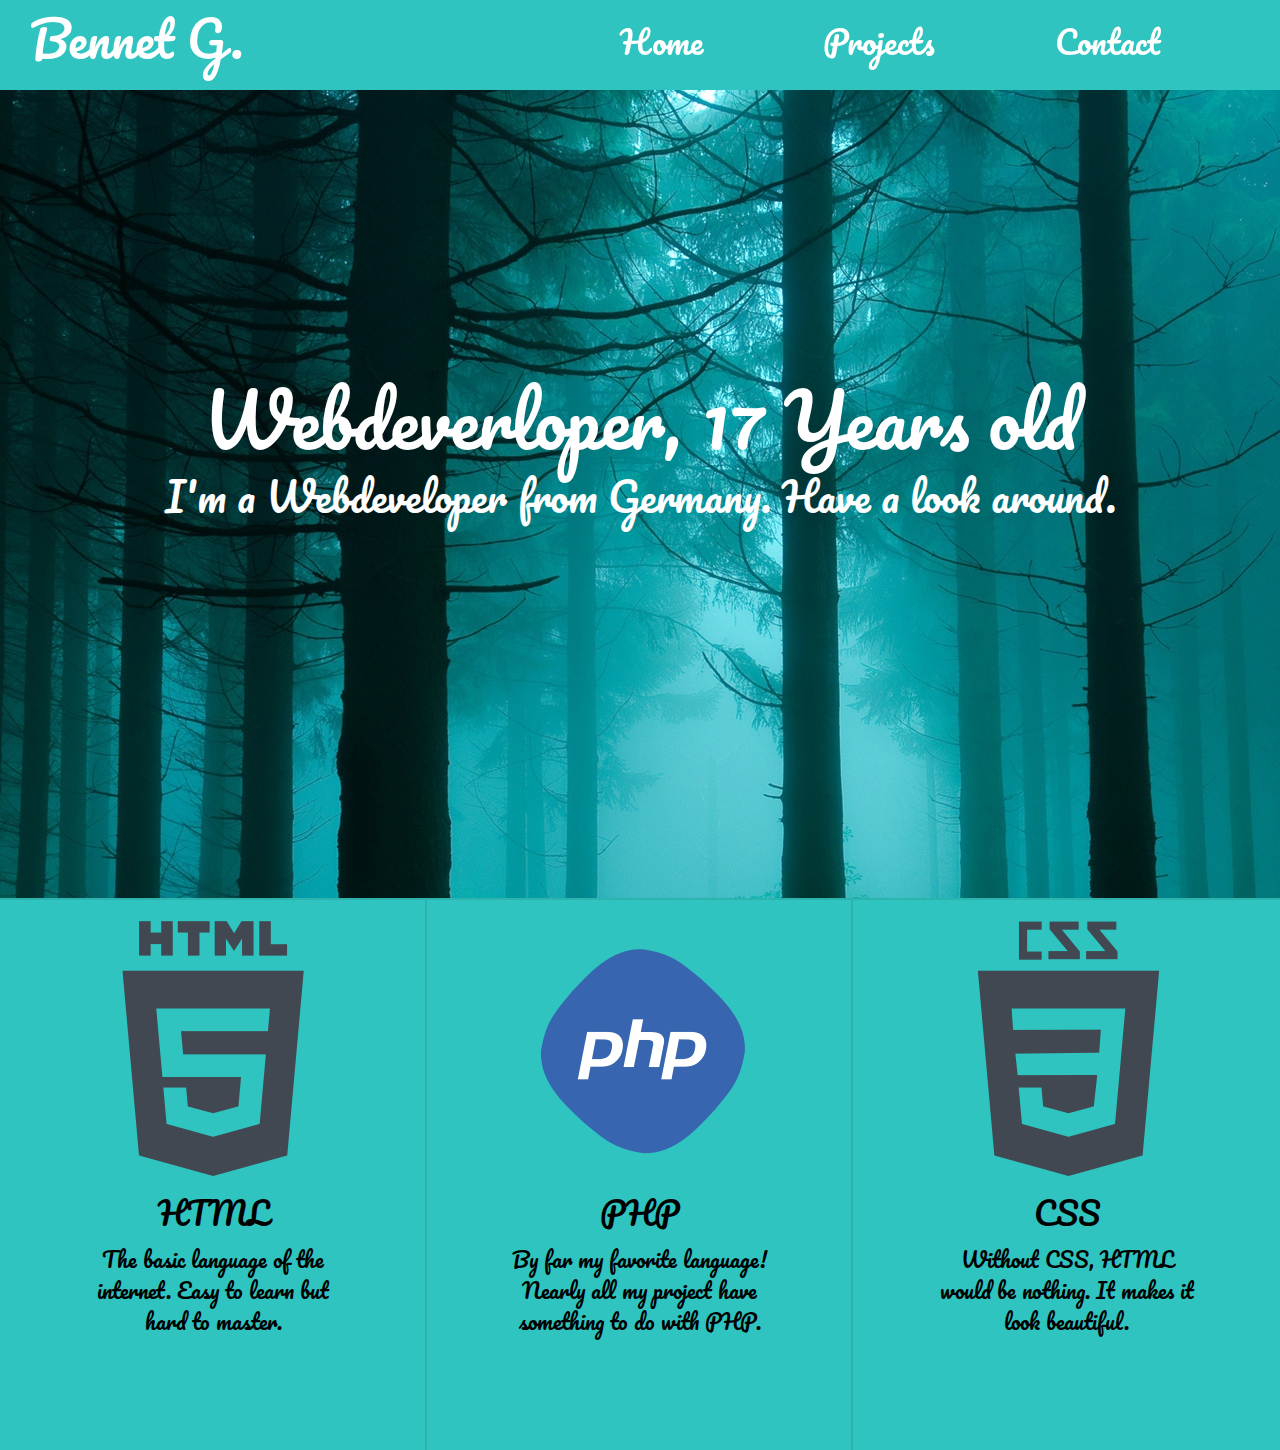
<file: index.html>
<html>

<head>
    <link href="css/style.css" rel="stylesheet">
    <link href="css/reset.css" rel="stylesheet">
    <script src="js/jquery.js"></script>
</head>

<body>
    <div class="container">
        <div class="navbar">
            <ul>
                <li class="left"> Bennet G. </li>
                <li class="right"><a href="contact.html">Contact </a></li>
                <li class="right"><a href="projects/index.html">Projects </a></li>
                <li class="right"><a href="#home"> Home </a></li>
            </ul>
        </div>
        <div class="jumbotron">
            <div class="j-content">
                <h2> Webdeverloper, 17 Years old</h2>
                <p> I'm a Webdeveloper from Germany. Have a look around.</p>
            </div>
        </div>
        <div class="languages">
            <!-- HTML, CSS, PHP, JavaScript, Nodejs, SQL-->
            <div class="language"> <img src="wp-content/html.png">
                    <br>
                    <h3>HTML</h3>
                    <br>
                    <p>The basic language of the internet. Easy to learn but hard to master.</p>
            </div>
            <div class="language"> <img src="wp-content/php.png">
                <br>
                <h3>PHP</h3>
                <br>
                <p>By far my favorite language! Nearly all my project have something to do with PHP.</p>
            </div>
            <div class="language"> <img src="wp-content/css.png">
                <br>
                <h3>CSS</h3>
                <br>
                <p>Without CSS, HTML would be nothing. It makes it look beautiful.</p>
            </div>

        </div>
    </div>
</body>

</html>
</file>
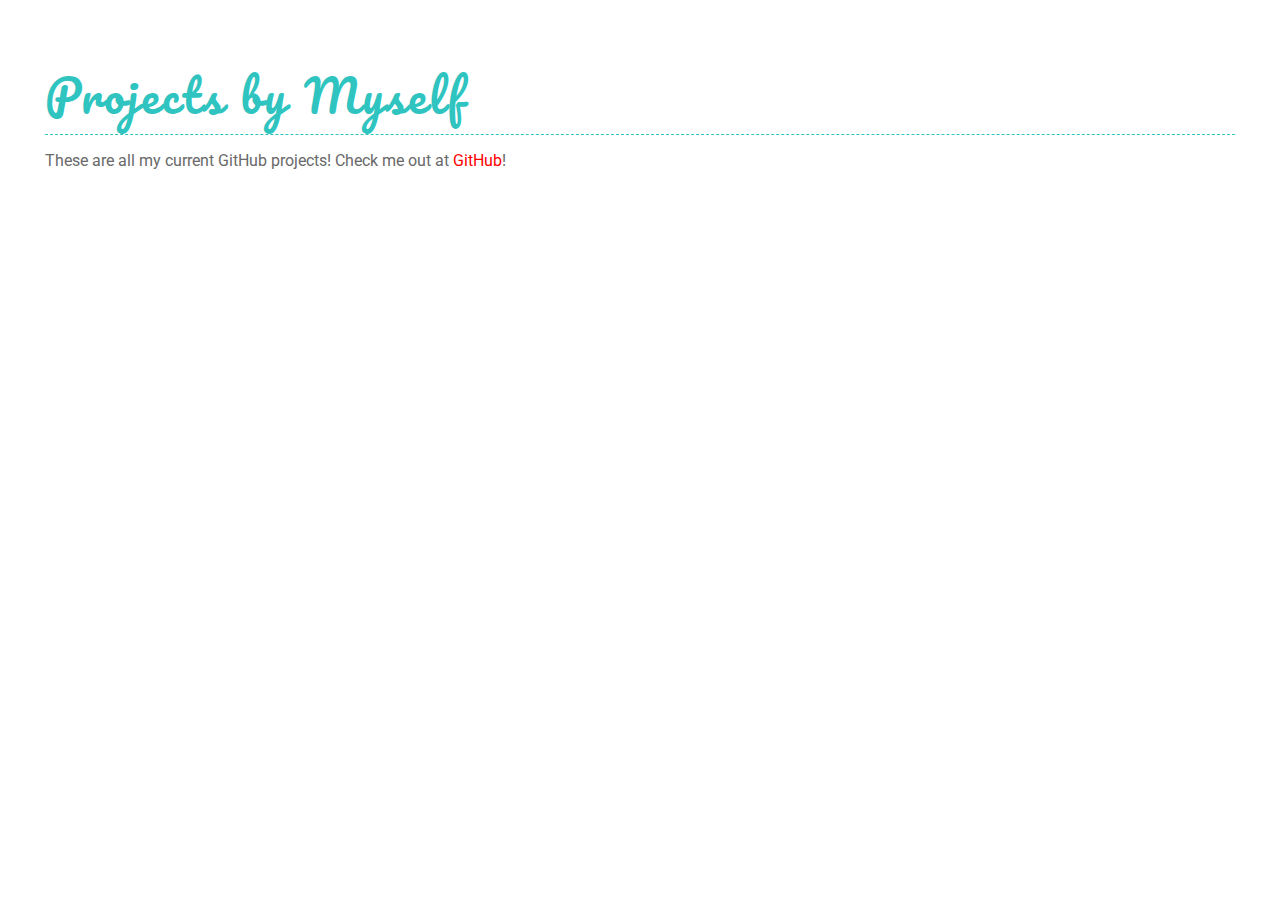
<file: projects/index.html>
<html>

<head>
    <title> Projects</title>
    <link href="style.css" rel="stylesheet"></link>
    <script src="../js/jquery.js"></script>
</head>

<body>
    <h1>Projects by Myself</h1>
    <p>These are all my current GitHub projects! Check me out at <a href="http://github.com/bennetgallein">GitHub</a>!</p>
    <ul class="projects"></ul>
    <script>
        $(document).ready(function() {
            $.get("https://api.github.com/users/bennetgallein/repos", function(data, status) {
                $.each(data, function(idx, obj) {
                    $(".projects").append("<li><a href='" + obj.html_url + "'>" + obj.name + "</a> " + obj.description + "</li><br>");
                    console.log(obj);
                });
            });
        });
    </script>
</body>

</html>
</file>
<file: css/style.css>
@import url('https://fonts.googleapis.com/css?family=Pacifico');
.container {
    font-family: 'Pacifico', cursive;
    width: 100%;
    height: 100%;
}

.navbar {
    background-color: #2FC4BF;
    width: 100%;
    height: 90px;
    position: fixed;
    top: 0;
}

.navbar p {
    font-size: 3em;
    padding-top: 15px;
    padding-left: 30px;
    display: inline;
}

.navbar ul {
    display: inline;
}

.navbar li {
    display: inline;
    font-size: 2em;
    color: #fff;
}

.right {
    float: right;
    font-size: 2em !important!;
    padding-top: 25px;
    padding-right: 120px;
}

.left {
    font-size: 3em !important;
    float: left;
    padding-top: 15px;
    padding-left: 30px;
}
a {
    position: relative;
    color: #fff;
    text-decoration: none;
}

a:hover {
    color: #fff;
}

a:before {
    content: "";
    position: absolute;
    width: 100%;
    height: 2px;
    bottom: 0;
    left: 0;
    background-color: #fff;
    visibility: hidden;
    -webkit-transform: scaleX(0);
    transform: scaleX(0);
    -webkit-transition: all 0.3s ease-in-out 0s;
    transition: all 0.3s ease-in-out 0s;
}

a:hover:before {
    visibility: visible;
    -webkit-transform: scaleX(1);
    transform: scaleX(1);
}

.jumbotron {

    background-image: url(../wp-content/bg.jpg);
    width: 100%;
    height: 100%;
    display: table;
}

.jumbotron .j-content {
    color: white;
    display: table-cell;
    vertical-align: middle;
    text-align: center;
}

.jumbotron .j-content h2 {
    font-size: 4.5em;
}

.jumbotron .j-content p {
    font-size: 2.5em;
    padding-top: 20px;
}

.languages {
    width: 100%;
}

.language {
    width: calc(100%/ 3);
    height: 550px;
    text-align: center;
    float: left;
    background-color: #2FC4BF;
    outline: 2px solid #2DB3AE;
}

.language img {
    padding: 20px;
}

.language h3 {
    font-size: 2em;
}

.language p {
    font-size: 1.3em;
    padding-left: 20%;
    padding-right: 20%;
    line-height: 150%;
}
</file>
<file: projects/style.css>
@import "https://fonts.googleapis.com/css?family=Open+Sans:300,400|Roboto:400,400i,500|Pacifico:400|Source+Code+Pro:400";
@import url('https://fonts.googleapis.com/css?family=Pacifico');

/*MAIN*/

html,
body {
    margin: 0px;
    padding: 0px;
}

body {
    padding: 45px;
    color: white;
}

* {
    box-sizing: border-box;
    font-family: 'Roboto';
    font-weight: 400;
}

.projects {
    color: black;
}
/*HEADERS AND TEXT*/

h1,
h2,
h3 {
    margin: 10px 0px 10px 0px;
    font-family: 'Open Sans';
    font-weight: 300;
}

h1 {
    font-weight: 400;
    font-family: 'Pacifico', cursive;
    font-size: 45px;
    letter-spacing: 3px;
    color: #2FC4BF;
    border-bottom: 1px dashed #2FC4BF;
}

p {
    color: dimgrey;
}


/*SCROLLBAR*/

::-webkit-scrollbar {
    width: 8px;
    height: 8px;
}

::-webkit-scrollbar-button {
    width: 0px;
    height: 0px;
}

::-webkit-scrollbar-thumb {
    background: #2FC4BF;
    border-radius: 0px;
}

::-webkit-scrollbar-thumb:hover {
    background: ##2FC4BF;
}

::-webkit-scrollbar-thumb:active {
    box-shadow: inset 0px 0px 5px ##2FC4BF;
}

::-webkit-scrollbar-track {
    background: lightgrey;
    border: 0px none darkgrey;
    border-radius: 0px;
    box-shadow: inset 0px 0px 5px dimgrey;
}

::-webkit-scrollbar-track:hover {
    background: lightgrey;
}

::-webkit-scrollbar-track:active {
    box-shadow: inset 0px 0px 8px dimgrey;
}

::-webkit-scrollbar-corner {
    background: transparent;
}

a {
    color: red;
    text-decoration: none;
}
</file>
